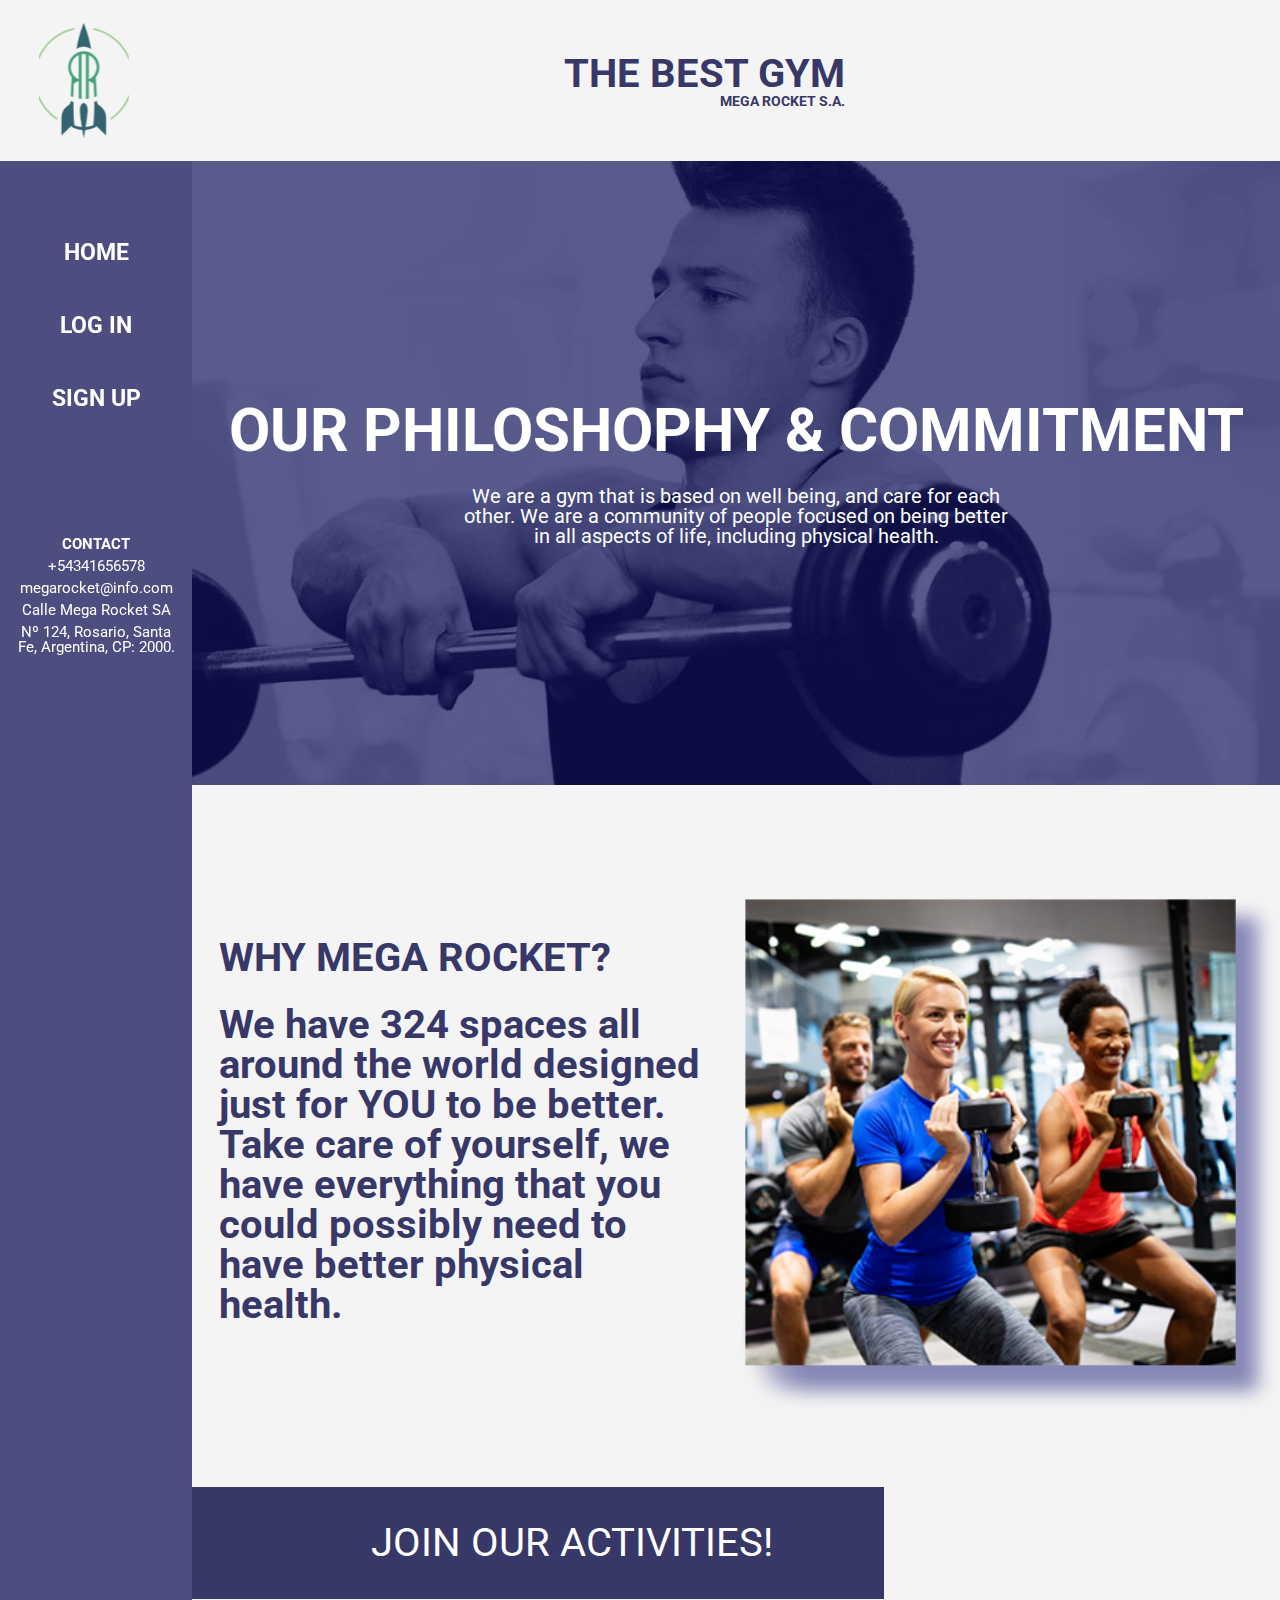
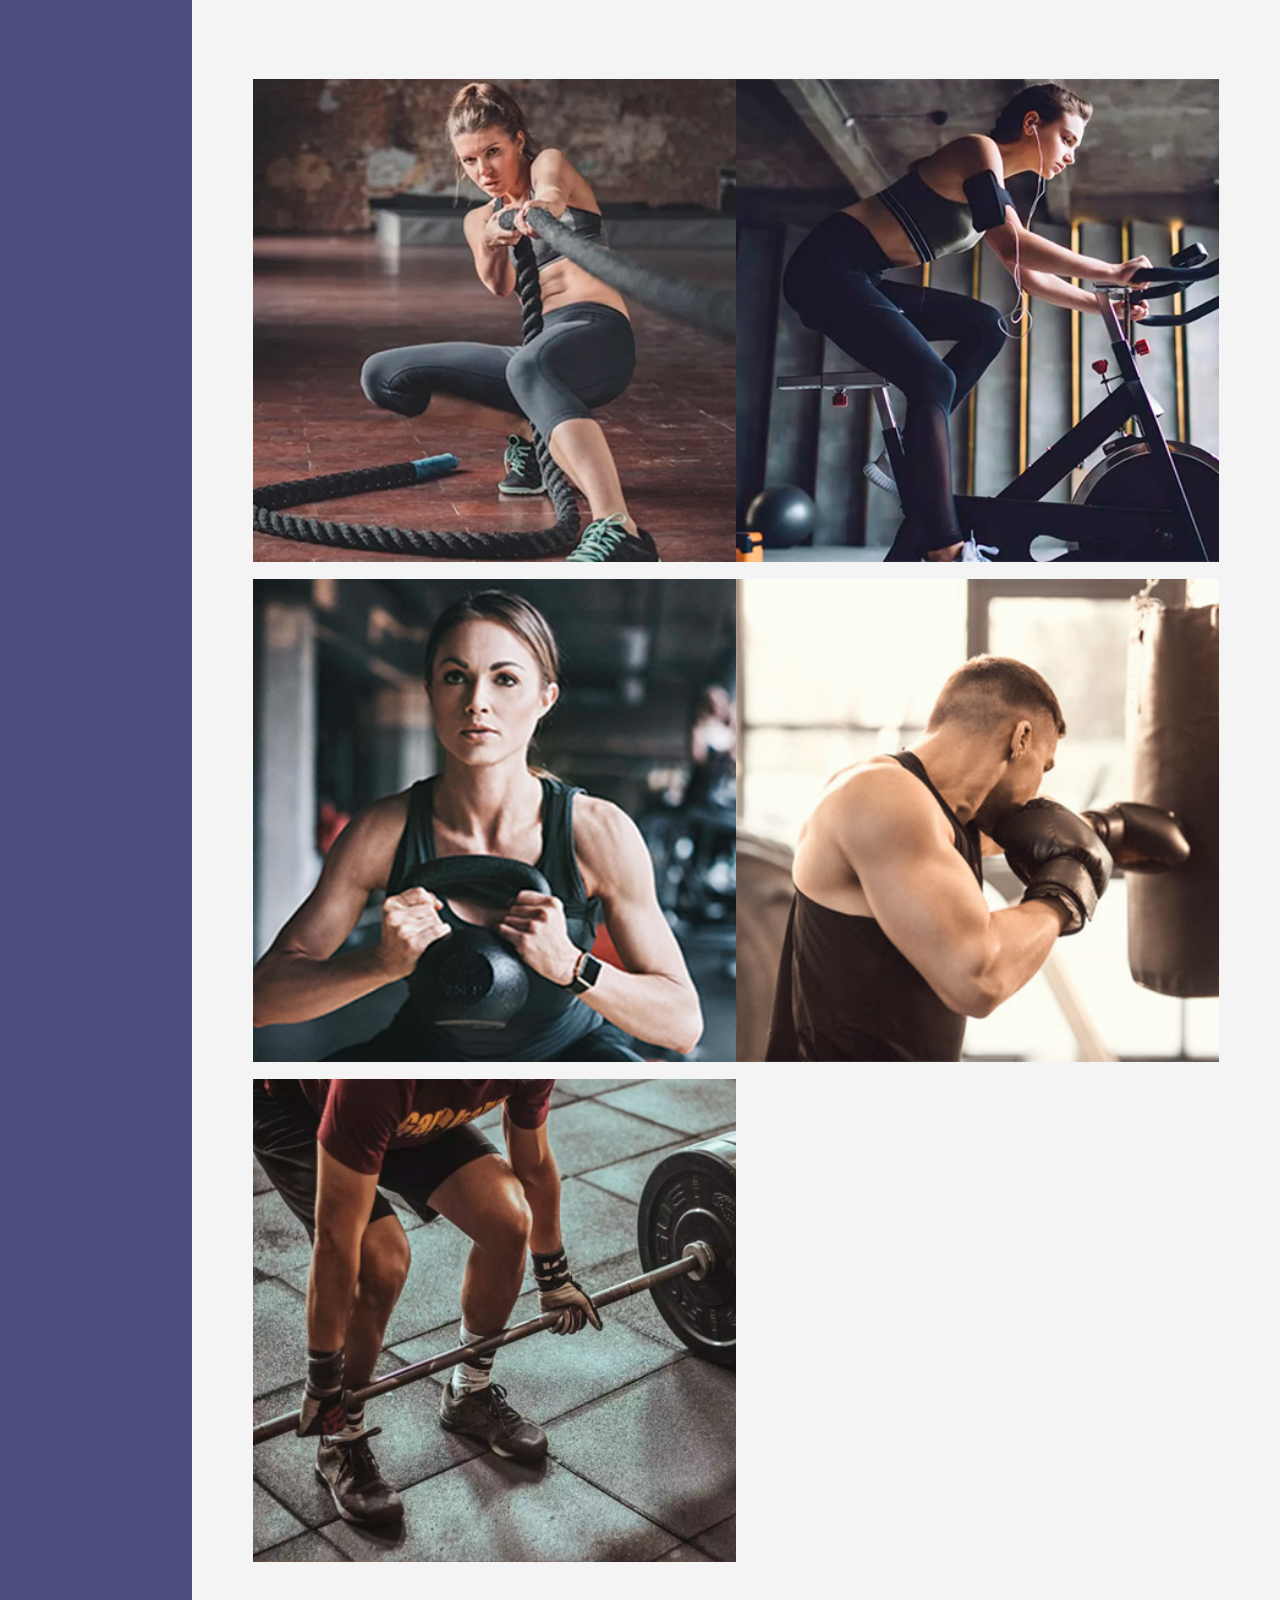
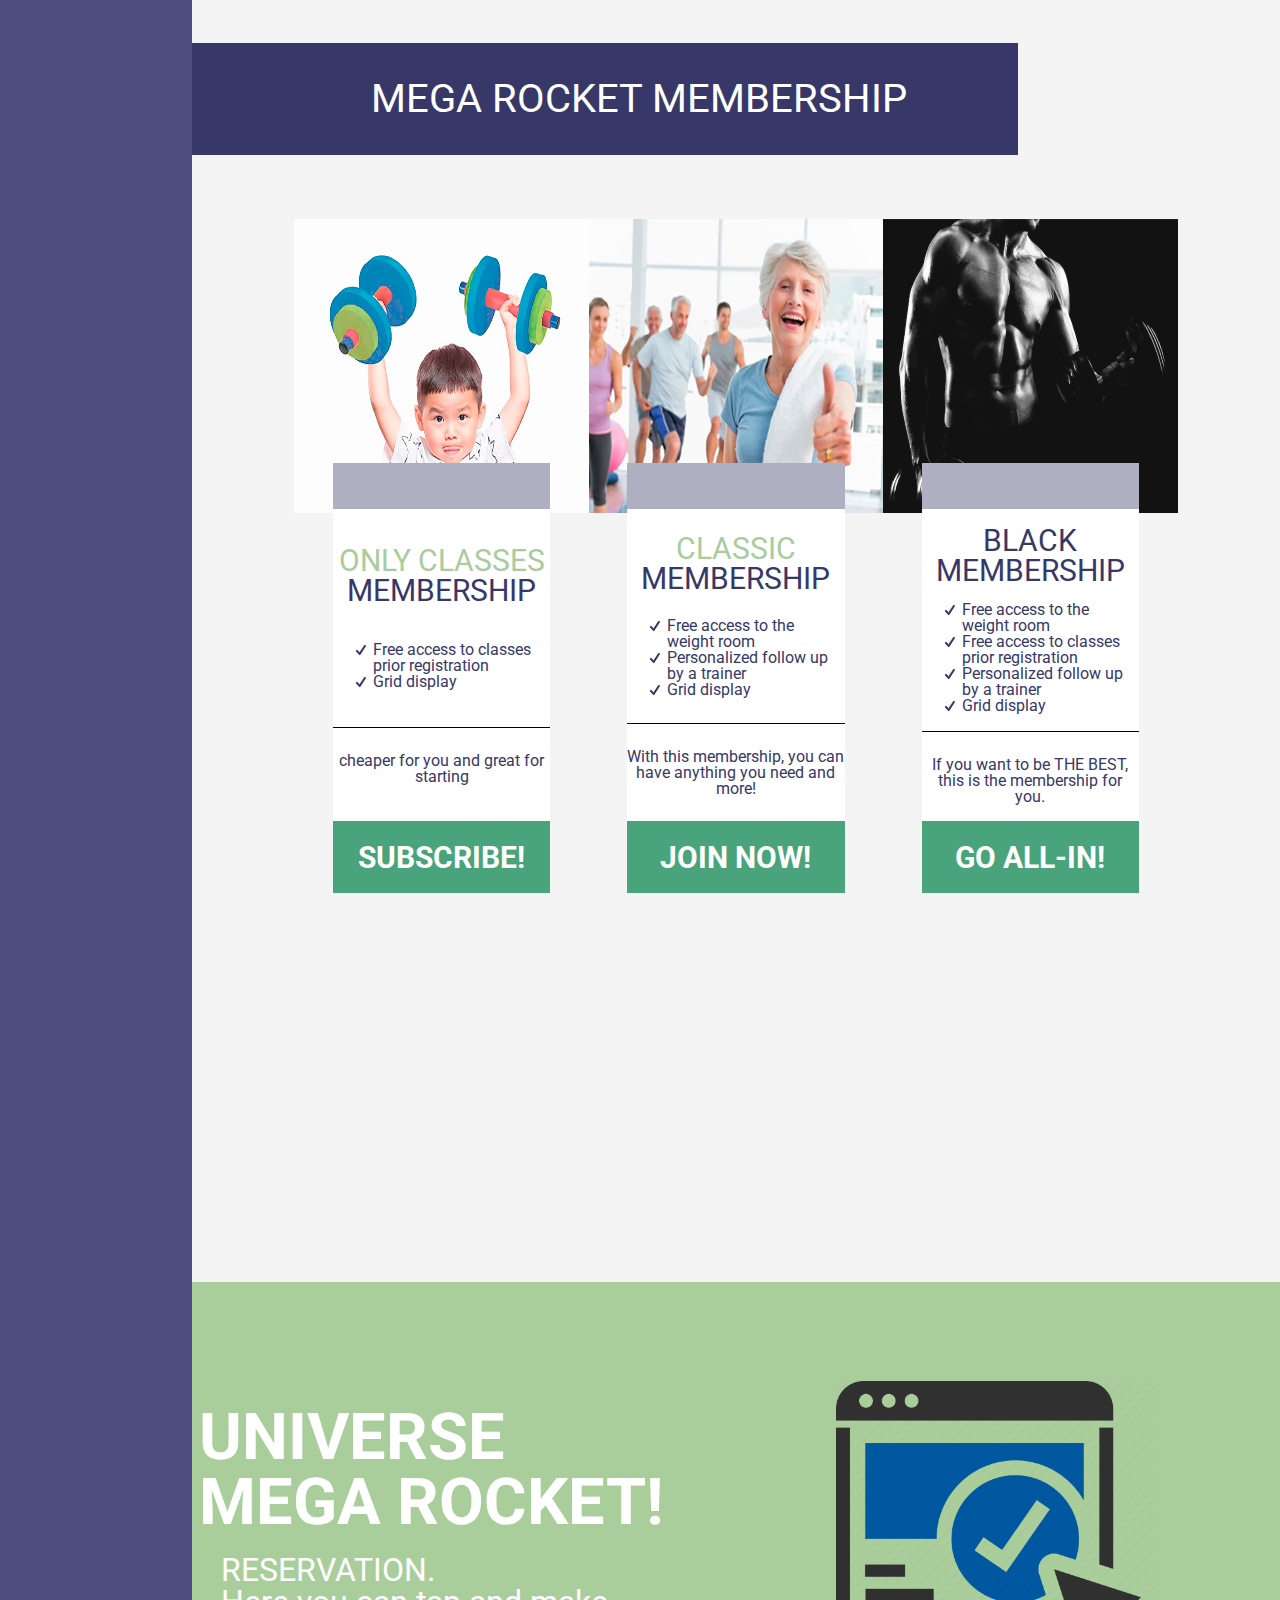
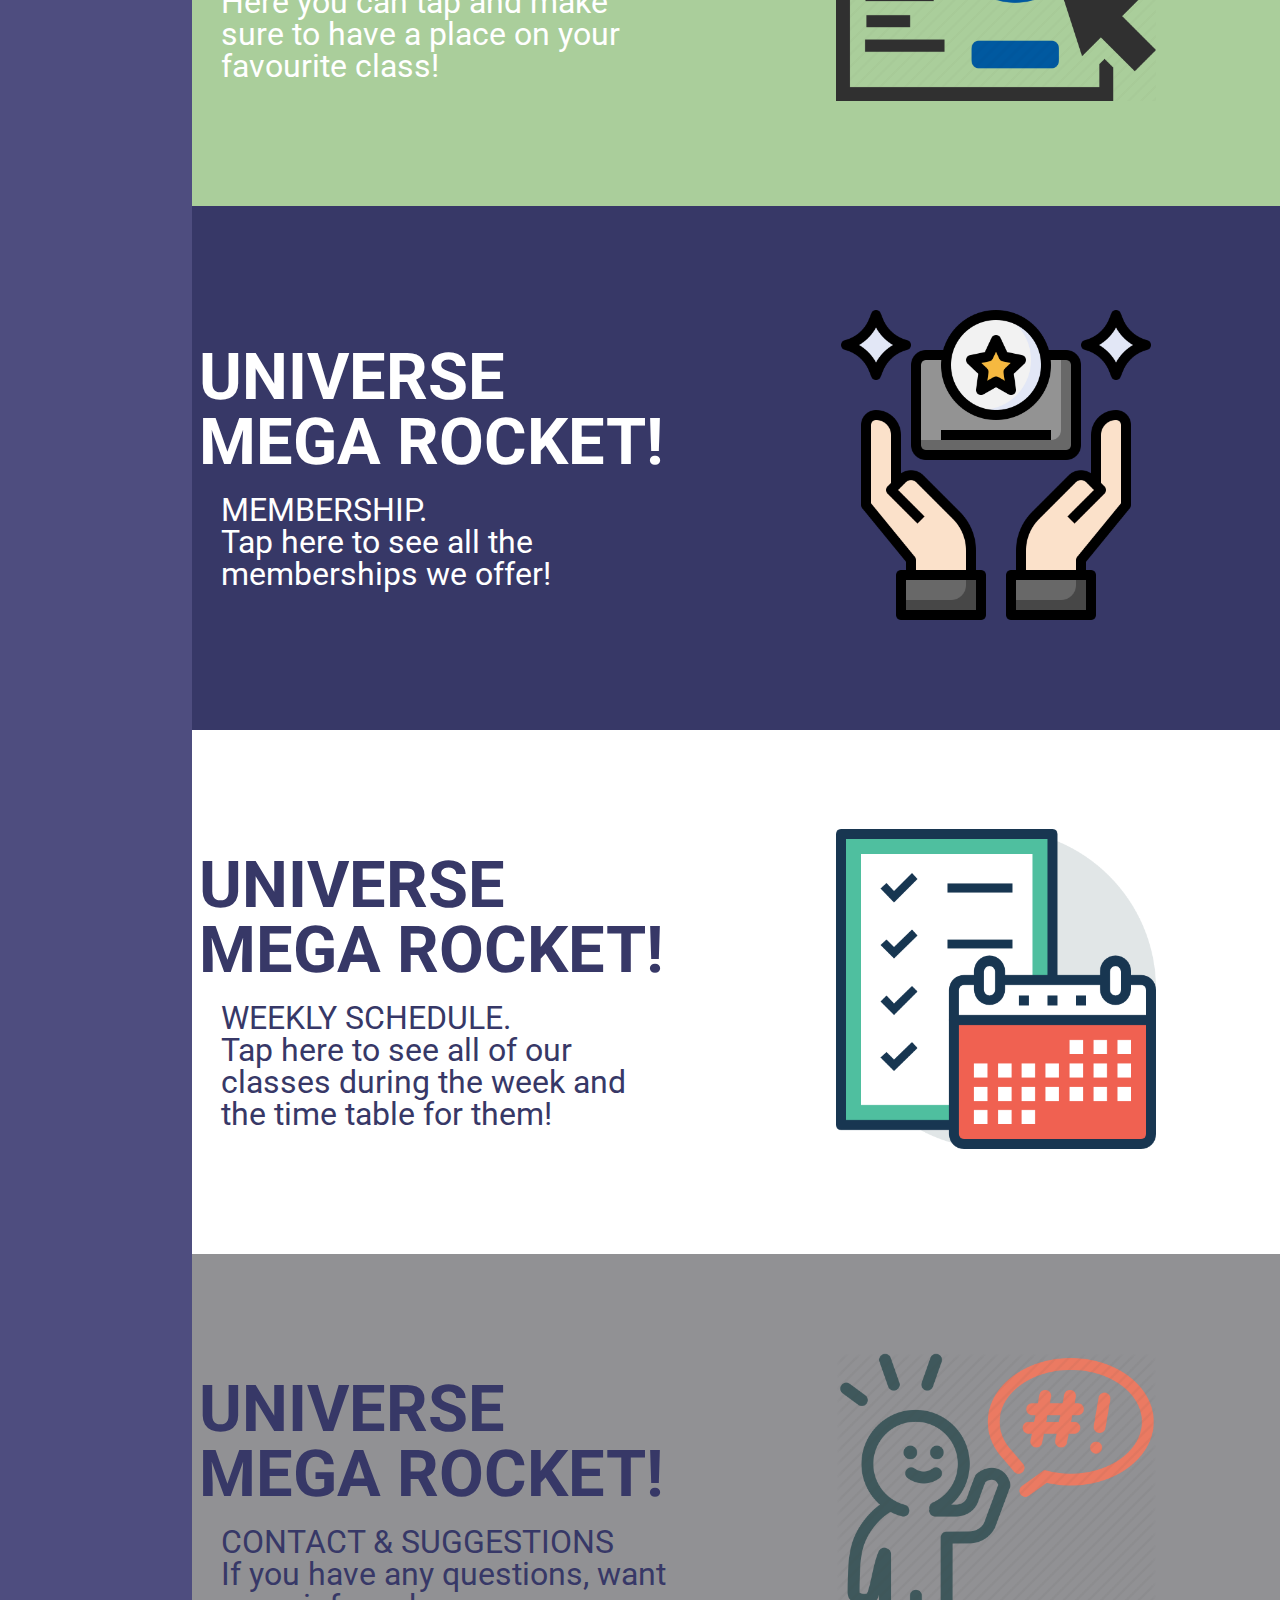
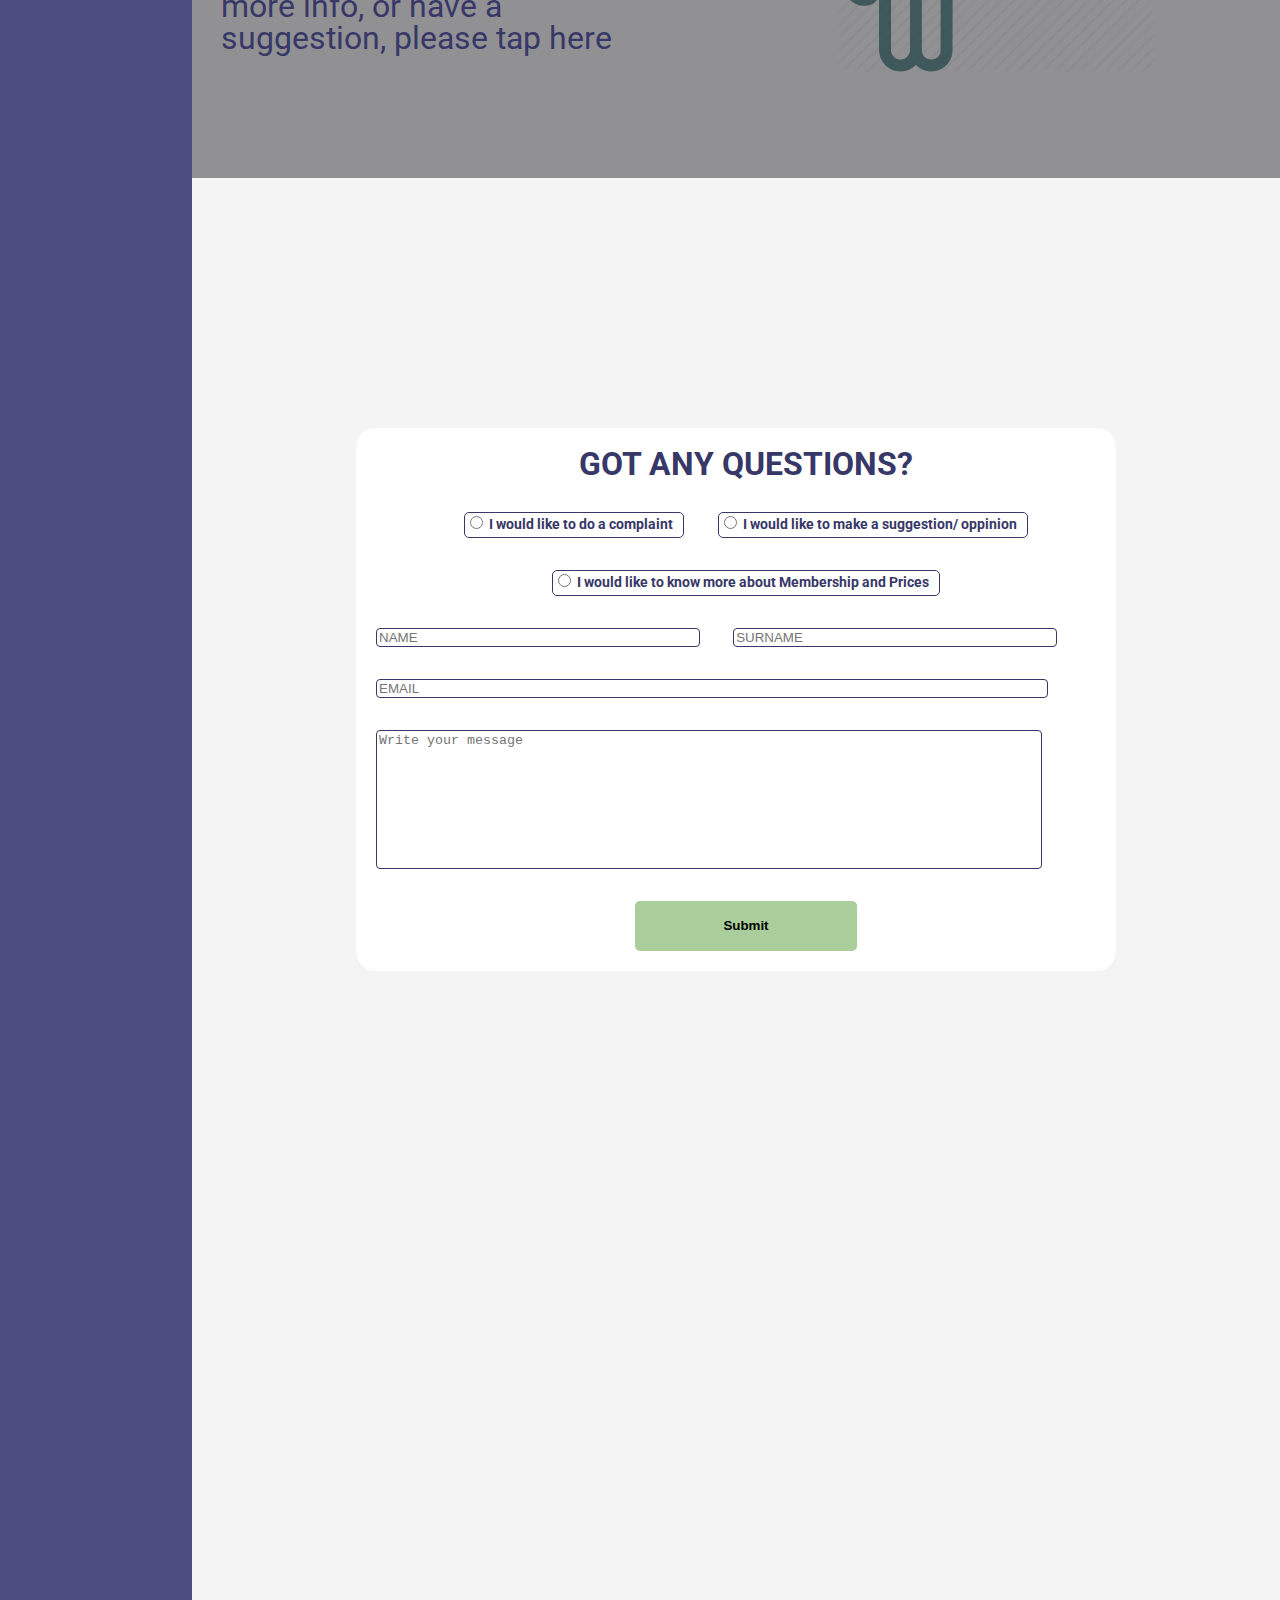
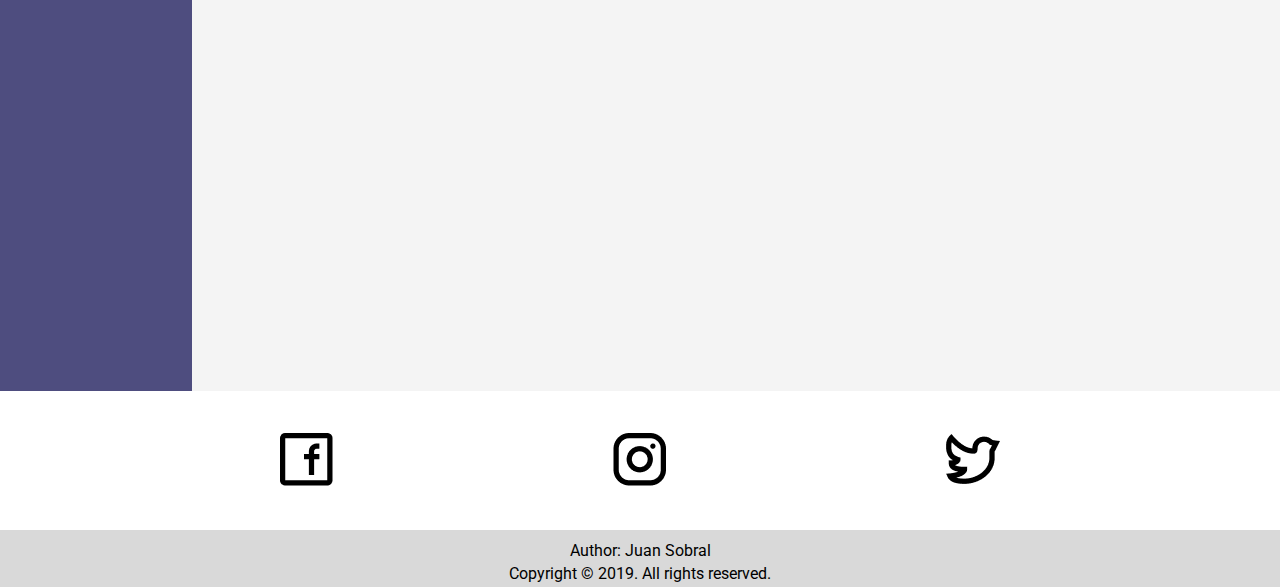
<file: Week-04/index.html>
<!DOCTYPE html>
  <html>
    <head>
      <title>Mega Rocket Gym - Home</title>
      <meta name="keywords" content="Gym, Health, Sign up">
      <meta name="description" content="The best gym ever landing page">
      <meta name="author" content="Juan Sobral">
      <meta name="viewport" content="width=device-width, initial-scale=1.0">
      <link rel="stylesheet" href="CSS/Reset.css">
      <link rel="stylesheet" href="CSS/common.css">
      <link rel="stylesheet" href="CSS/header.css">
      <link rel="stylesheet" href="CSS/main.css">
      <link rel="stylesheet" href="CSS/footer.css">
      <link href="https://fonts.googleapis.com/css2?family=Roboto&display=swap" rel="stylesheet">
    </head>

    <body>
      <header>
        <img src="../Assets/Images/LOGO-RR.png" alt="Megarocket logo">
        <div>
          <h1>
            THE BEST GYM
          </h1>
          <p>
            MEGA ROCKET S.A.
          </p>
        </div>
        <img src="../Assets/Images/hamburger.png" alt="hamburguer menu" class="hamburger">
      </header>
      <main>
        <aside>
          <nav class="sidebar">
            <div>
              <p><a href="#" class="sidebarlink" target="_blank">HOME</a></p>
              <p><a href="#" class="sidebarlink" target="_blank">LOG IN</a></p>
              <p><a href="#" class="sidebarlink" target="_blank">SIGN UP</a></p>
              <div class="contact">
                <p><a href="#" class="sidebarlink" target="_blank">CONTACT</a></p>
                <p>+54341656578</p>
                <p><a href="mailto:megarocket@info.com" target="_blank">megarocket@info.com</a></p>
                <p>Calle Mega Rocket SA</p>
                <p>Nº 124, Rosario, Santa Fe, Argentina, CP: 2000.</p>
              </div>
            </div>
          </nav>
        </aside>
        <div class="contentcontainer">
          <section class="banner">
            <h2>
              OUR PHILOSHOPHY & COMMITMENT
            </h2>
            <p>
              We are a gym that is based on well being, and care for each other. We are a community of people focused on
              being better in all aspects of life, including physical health.
            </p>
          </section>
          <section class="why">
            <div class="why-text">
              <h2>
                WHY MEGA ROCKET?
              </h2>
              <p>
                We have 324 spaces all around the world designed just for YOU to be better. Take care of yourself, we have
                everything that you could possibly need to have better physical health.
              </p>
            </div>
            <img src="../Assets/Images/why-megarocket.png" alt="Why megarocket">
          </section>
          <section class="join">
            <h2>
              JOIN OUR ACTIVITIES!
            </h2>
            <div class="join-images">
              <img src="../Assets/Images/crossfit.png" alt="crossfit" title="Equipment granted, lift, build muscle, and gain strength" >
              <img src="../Assets/Images/spinning.png" alt="spinning" title="Bike all around the world, with the best music, and teachers" >
              <img src="../Assets/Images/funcional.png" alt="functional" title="Build muscle and agility">
              <img src="../Assets/Images/boxi.png" alt="boxing" title="Best techniques, equipment, and levels">
              <img src="../Assets/Images/musculacion.png" alt="musculation" title="Lift up, we have every weigth you will need">
            </div>
          </section>
          <section class="membership">
            <h2>
              MEGA ROCKET MEMBERSHIP
            </h2>
            <div class="membGlobal">
              <div class="membItem">
                <img src="../Assets/Images/kid-membership.png" alt="kid membership" class="membImage">
                <div class="membDescription">
									<div class="rectangle"></div>
									<h3>
										<span class="greentext">ONLY CLASSES</span> MEMBERSHIP
									</h3>
									<ul>
										<li>Free access to classes prior registration</li>
										<li>Grid display</li>
									</ul>
									<p class="membox">
										cheaper for you and great for starting
									</p>
									<button class="greenbutton">
										SUBSCRIBE!
									</button>
								</div>
              </div>
              <div class="membItem">
                <img src="../Assets/Images/clasic-membership.png" alt="Clasic membership" class="membImage">
								<div class="membDescription">
									<div class="rectangle"></div>
									<h3>
										<span class="greentext">CLASSIC</span> MEMBERSHIP
									</h3>
									<ul>
										<li>Free access to the weight room</li>
										<li>Personalized follow up by a trainer</li>
										<li>Grid display</li>
									</ul>
									<p class="membox">
										With this membership, you can have anything you need and more!
									</p>
									<button class="greenbutton">
										JOIN NOW!
									</button>
								</div>
              </div>
              <div class="membItem">
                <img src="../Assets/Images/black-membership.png" alt="black membership" class="membImage">
                <div class="membDescription">
									<div class="rectangle">
									</div>
									<h3>
										BLACK MEMBERSHIP
									</h3>
									<ul>
										<li>Free access to the weight room</li>
										<li>Free access to classes prior registration</li>
										<li>Personalized follow up by a trainer</li>
										<li>Grid display</li>
									</ul>
									<p class="membox">
										If you want to be THE BEST, this is the membership for you.
									</p>
									<button class="greenbutton">
										GO ALL-IN!
									</button>
								</div>
              </div>
            </div>
            </section>
          <section class="universe">
            <div class="universeGlobal1">
              <div class="universeText">
                <h2>
                  UNIVERSE MEGA ROCKET!
                </h2>
                <p>
                  RESERVATION. <br> Here you can tap and make sure to have a place on your favourite class!
                </p>
              </div>
              <img src="../Assets/Images/RESERVATION-.png" alt="megarocket reservation">
            </div>
            <div class="universeGlobal2">
              <div class="universeText">
                <h2>
                  UNIVERSE MEGA ROCKET!
                </h2>
                <p>
                  MEMBERSHIP. <br> Tap here to see all the memberships we offer!
                </p>
              </div>
              <img src="../Assets/Images/memberships.png" alt="universe megarocket membership">
            </div>
            <div class="universeGlobal3">
              <div class="universeText">
                <h2>
                  UNIVERSE MEGA ROCKET!
                </h2>
                <p>
                  WEEKLY SCHEDULE. <br> Tap here to see all of our classes during the week and the time table for them!
                </p>
              </div>
              <img src="../Assets/Images/weekly-schedule.png" alt="universe megarocket shcedule">
            </div>
            <div class="universeGlobal4">
              <div class="universeText">
                <h2>
                  UNIVERSE MEGA ROCKET!
                </h2>
                <p>
                  CONTACT & SUGGESTIONS <br> If you have any questions, want more info, or have a suggestion, please tap here
                </p>
              </div>
              <img src="../Assets/Images/contact-and-suggestions.jpg" alt="universe megarocket suggestion">
            </div>
          </section>
          <section class="questions">
            <form action="#">
              <h3>
                GOT ANY QUESTIONS?
              </h3>
              <div class="pointGroup">
                <div class="point">
                  <input type="radio" name="message type" value="complaint">
                  <label for="complaint">I would like to do a complaint</label>
                </div>
                <div class="point">
                  <input type="radio" name="message type" value="suggestion">
                  <label for="suggestion">I would like to make a suggestion/ oppinion</label>
                </div>
                <div class="point">
                  <input type="radio" name="message type" value="pricing">
                  <label for="complaint">I would like to know more about Membership and Prices</label>
                </div>
              </div>
              <div class="name">
                <input type="text" name="Name" placeholder="NAME">
                <input type="text" name="Last name" placeholder="SURNAME">
              </div>
              <input type="text" name="email" placeholder="EMAIL" class="email">
              <textarea name="Comentario" placeholder="Write your message" cols="30" rows="10" class="comentary"></textarea>
              <input type="submit" value="Submit" class="greenbutton2">
            </form>
          </section>
        </div>
      </main>
      <footer>
        <div class="icons">
          <a href="http://www.facebook.com" target="_blank" class="icon1"><img src="../Assets/Images/fb-logo.png" alt="Facebook logo"></a>
          <a href="http://www.instagram.com" target="_blank" class="icon2"><img src="../Assets/Images/ig-logo.png" alt="Instagram logo" ></a>
          <a href="http://www.twitter.com" target="_blank" class="icon2"><img src="../Assets/Images/tw-logo.png" alt="Twitter logo"></a>
        </div>
        <div class="ending">
          <p>
            Author: Juan Sobral
          </p>
          <p>
            Copyright © 2019. All rights reserved.
          </p>
        </div>
      </footer>
    </body>
    </html>
</file>
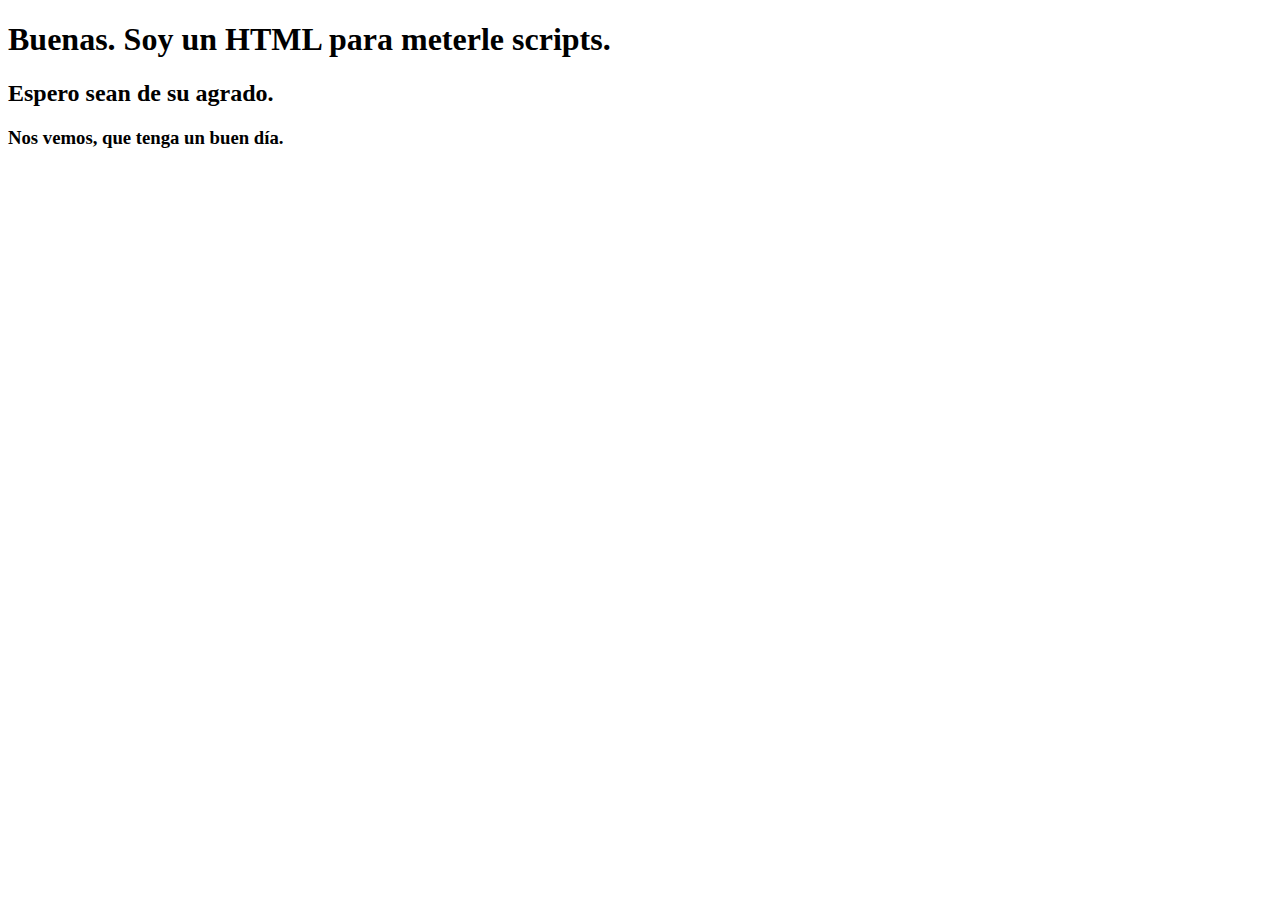
<file: Week-05/index.html>
<!DOCTYPE html>

<html lang="en">
    <head>
        <meta charset="UTF-8">
        <meta name="vieport" content="width=device-width, initial-scale 1.0">
        <title>Ejercicios de Javascrip</title>
        <script src="exercises/01-variables-and-operators.js"></script>
        <script src="exercises/02-strings.js"></script>
        <script src="exercises/03-arrays.js"></script>
        <script src="exercises/04-if-else.js"></script>
        <script src="exercises/05-for.js"></script>
        <script src="exercises/06-functions.js"></script>
    </head>
    <body>
        <h1>
            Buenas. Soy un HTML para meterle scripts.
        </h1>
        <h2>
            Espero sean de su agrado.
        </h2>
        <h3>
            Nos vemos, que tenga un buen día.
        </h3>
    </body>
</html>
</file>
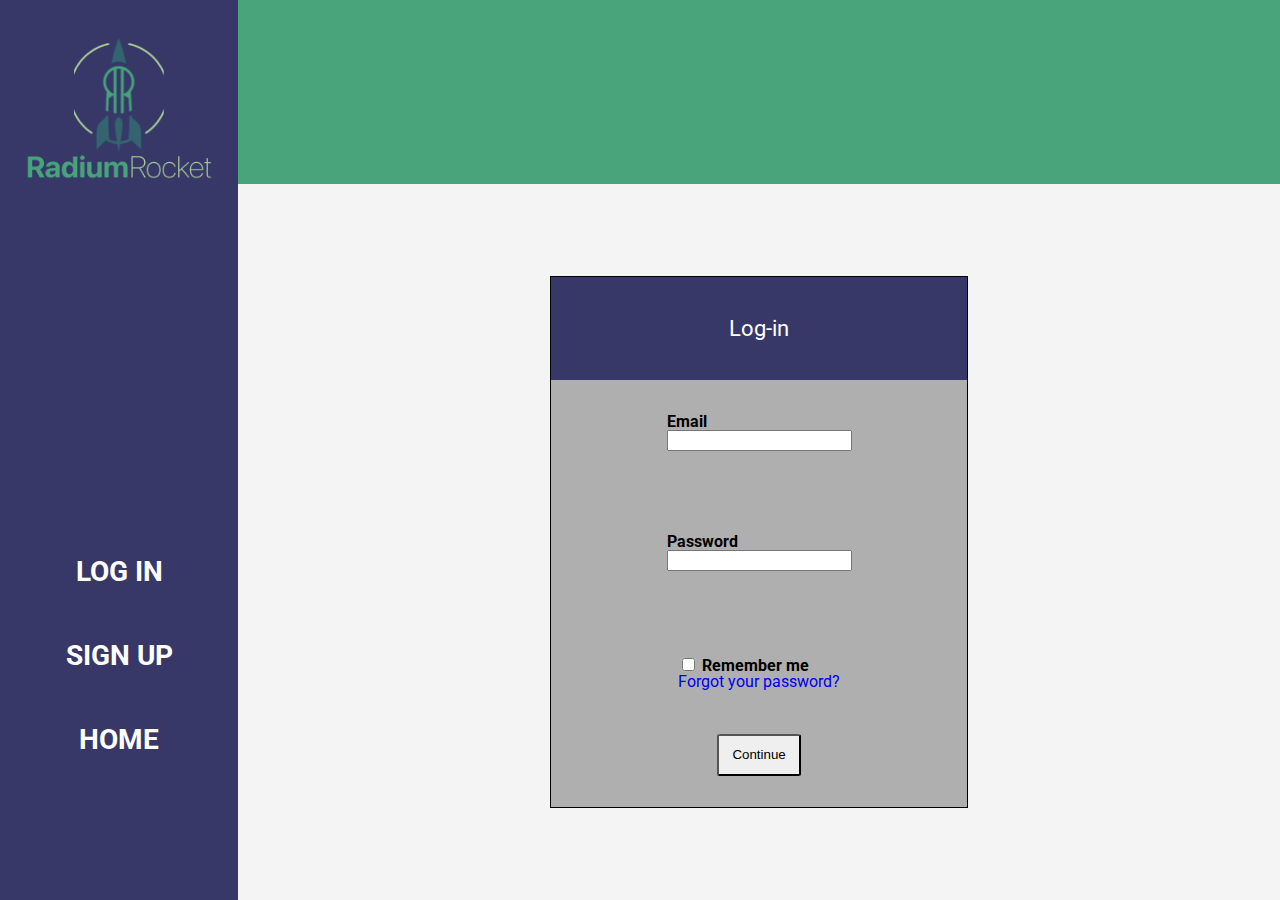
<file: Week-06/views/login.html>
<!DOCTYPE html>

<!DOCTYPE html>
<html lang="en">
<head>
    <meta charset="UTF-8">
    <meta http-equiv="X-UA-Compatible" content="IE=edge">
    <meta name="viewport" content="width=device-width, initial-scale=1.0">
    <title>Login</title>
    <link rel="stylesheet" href="../CSS/Reset.css">
    <link rel="stylesheet" href="../CSS/login.css">
    <link href="https://fonts.googleapis.com/css2?family=Roboto&display=swap" rel="stylesheet">
    <script defer src="../JS/app-login.js"></script>
</head>
<body>
    <aside>
        <div class="logo">
            <img src="../../Assets/Images/LOGO-RR.png" alt="RR Logo" id="logoLogo">
            <img src="../../Assets/Images/LOGO-RR 2.png" alt="Radium Rocket" id="nameLogo">
        </div>
        <nav>
            <a href="#">LOG IN</a>
            <a href="https://juanignaciosobral.github.io/BaSP-M2023/Week-06/views/sign-up.html">SIGN UP</a>
            <a href="https://juanignaciosobral.github.io/BaSP-M2023/Week-06/views/index.html">HOME</a>
        </nav>
    </aside>
    <div id="general">
        <header>
        </header>
        <main>
            <div id="mainSquare">
                <div class="squareHeader">
                    <p>
                        Log-in
                    </p>
                </div>
                <form action="#" id="squareForm">
                    <div class="formDiv">
                        <label for="emailInput">Email</label>
                        <input type="email" id="emailInput" name="emailInput">
                    </div>
                    <div>
                        <p id="alert">Please write a valid Email</p>
                    </div>
                    <div class="formDiv">
                        <label for="passwordInput">Password</label>
                        <input type="password" name="passwordInput" id="passwordInput">
                    </div>
                    <div>
                        <p id="alertPassword">Your password must contain numbers and letters</p>
                    </div>
                    <div class="formDiv">
                        <div class="checkboxDiv">
                            <input type="checkbox" name="check">
                            <label for="check"> Remember me</label>
                        </div>
                        <a href="#">Forgot your password?</a>
                    </div>
                    <div class="formDiv">
                        <input type="submit" value="Continue" id="button">
                    </div>
                </form>
            </div>
        </main>
    </div>
</body>
</html>
</file>
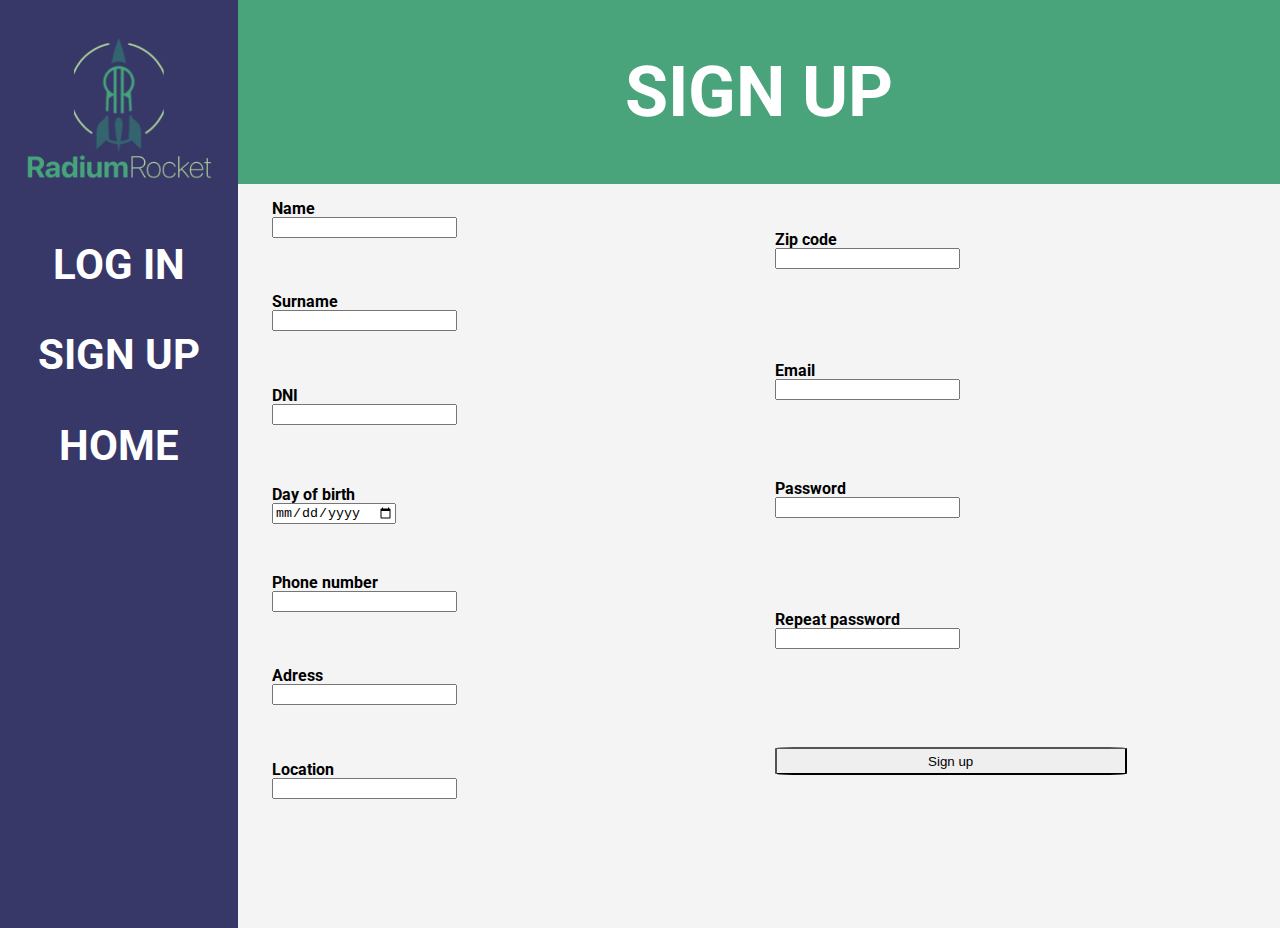
<file: Week-06/views/sign-up.html>
<!DOCTYPE html>

<!DOCTYPE html>
<html lang="en">
    <head>
        <meta charset="UTF-8">
        <meta http-equiv="X-UA-Compatible" content="IE=edge">
        <meta name="viewport" content="width=device-width, initial-scale=1.0">
        <title>sign-up</title>
        <link rel="stylesheet" href="../CSS/Reset.css">
        <link rel="stylesheet" href="../CSS/sign-up.css">
        <link href="https://fonts.googleapis.com/css2?family=Roboto&display=swap" rel="stylesheet">
        <script defer src="../JS/app-sign-up.js"></script>
    </head>
    <body>
        <aside>
            <div class="logo">
                <img src="../../Assets/Images/LOGO-RR.png" alt="RR Logo" id="logoLogo">
                <img src="../../Assets/Images/LOGO-RR 2.png" alt="Radium Rocket" id="nameLogo">
            </div>
            <nav>
                <a href="https://juanignaciosobral.github.io/BaSP-M2023/Week-06/views/login.html">LOG IN</a>
                <a href="#">SIGN UP</a>
                <a href="https://juanignaciosobral.github.io/BaSP-M2023/Week-06/views/index.html">HOME</a>
            </nav>
        </aside>
        <div id="general">
            <header>
                <h1>
                    SIGN UP
                </h1>
            </header>
            <main>
                <form action="#">
                    <div class="formDiv">
                        <label for="nameInput" class="labelList">Name</label>
                        <input type="text" name="nameInput" id="nameInput" class="inputList">
                        <p class="errorAlert" id="alertNameLength">The field "name" must contain at least 4 letters.</p>
                        <p class="errorAlert" id="alertNameLetters">You must use only letters for your name.</p>
                    </div>
                    <div class="formDiv">
                        <label for="Input" class="labelList">Surname</label>
                        <input type="text" name="Input" id="surnameInput" class="inputList">
                        <p class="errorAlert" id="alertSurnameLength">The field "surname" must contain at least 3 letters.</p>
                        <p class="errorAlert" id="alertSurnameLetters">You must use only letters for your surname.</p>
                    </div>
                    <div class="formDiv">
                        <label for="DNInput" class="labelList">DNI</label>
                        <input type="text" name="DNInput" id="DNInput" class="inputList">
                        <p class="errorAlert" id="alertDNILength">The field "DNI" must contain at least 8 numbers.</p>
                        <p class="errorAlert" id="alertDNINumbers">The field "DNI" must contain numbers only.</p>
                    </div>
                    <div class="formDiv">
                        <label for="birthInput" class="labelList">Day of birth</label>
                        <input type="date" name="birthInput" id="birthInput" class="inputList">
                        <p class="errorAlert" id="alertBirth">Enter a date on dd/mm/yyyy format.</p>
                    </div>
                    <div class="formDiv">
                        <label for="phoneInput" class="labelList">Phone number</label>
                        <input type="text" name="phoneInput" id="phoneInput" class="inputList">
                        <p class="errorAlert" id="alertPhoneLength">Your phone number must contain at least 7 digits</p>
                        <p class="errorAlert" id="alertPhoneNumbers">Your phone number must contain only numbers</p>
                    </div>
                    <div class="formDiv">
                        <label for="adressInput" class="labelList">Adress</label>
                        <input type="text" name="adressInput" id="adressInput" class="inputList">
                        <p class="errorAlert" id="alertAdressLength">Your adress must be at least 5 characters long</p>
                        <p class="errorAlert" id="alertAdressValid">Your adress must have your street name and your door number with a space in the middle</p>
                    </div>
                    <div class="formDiv">
                        <label for="locationInput" class="labelList">Location</label>
                        <input type="text" name="locationInput" id="locationInput" class="inputList">
                        <p class="errorAlert" id="alertLocationLength">Your location must be at least 3 characters long</p>
                        <p class="errorAlert" id="alertLocationValid">Please enter a valid location</p>
                    </div>
                    <div class="formDiv">
                        <label for="zipCodeInput" class="labelList">Zip code</label>
                        <input type="text" name="zipCodeInput" id="zipCodeInput" class="inputList">
                        <p class="errorAlert" id="alertZipCodeLength">Your zipcode must be 4 or 5 characters long</p>
                        <p class="errorAlert" id="alertZipCodeValid">Please enter only numbers</p>
                    </div>
                    <div class="formDiv">
                        <label for="emailInput" class="labelList">Email</label>
                        <input type="text" name="emailInput" id="emailInput" class="inputList">
                        <p class="errorAlert" id="alertEmail">Please enter a valid email</p>
                    </div>
                    <div class="formDiv">
                        <label for="passwordInput" class="labelList">Password</label>
                        <input type="password" name="passwordInput" id="passwordInput" class="inputList">
                        <p class="errorAlert" id="alertPasswordLength">Your password must be at least 8 characters long</p>
                        <p class="errorAlert" id="alertPasswordValid">Your password must contain letters and numbers only</p>
                    </div>
                    <div class="formDiv">
                        <label for="repatPasswordInput">Repeat password</label>
                        <input type="password" name="repeatPasswordInput" id="repeatPasswordInput">
                        <p class="errorAlert" id="alertRepeatPassword">Passwords do not match</p>
                    </div>
                    <div class="formDiv">
                        <input type="submit" value="Sign up" id="button">
                    </div>
                </form>
            </main>
        </div>
    </body>
</html>
</file>
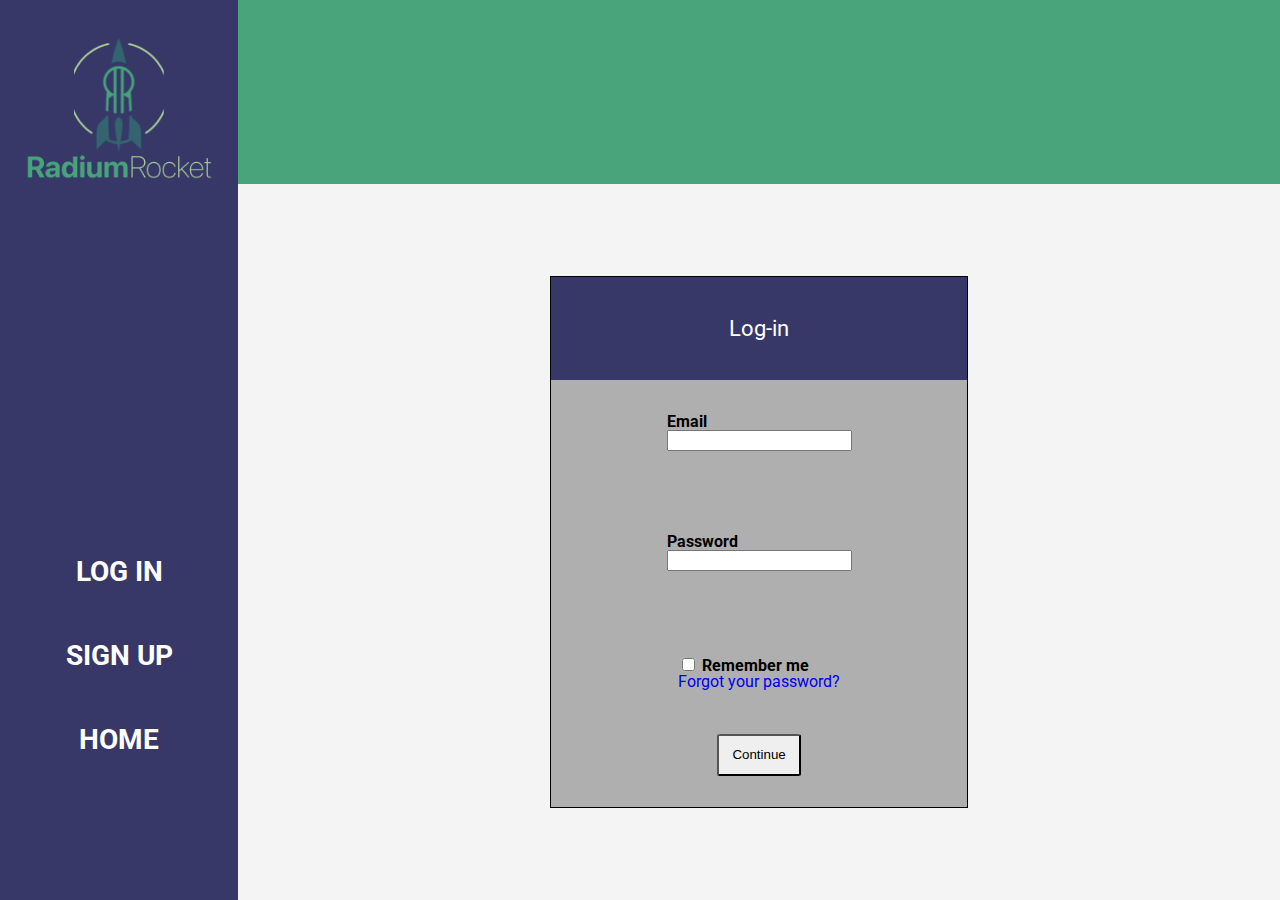
<file: Week-07/views/login.html>
<!DOCTYPE html>

<!DOCTYPE html>
<html lang="en">
<head>
    <meta charset="UTF-8">
    <meta http-equiv="X-UA-Compatible" content="IE=edge">
    <meta name="viewport" content="width=device-width, initial-scale=1.0">
    <title>Login</title>
    <link rel="stylesheet" href="../CSS/Reset.css">
    <link rel="stylesheet" href="../CSS/login.css">
    <link href="https://fonts.googleapis.com/css2?family=Roboto&display=swap" rel="stylesheet">
    <script defer src="../JS/app-login.js"></script>
</head>
<body>
    <aside>
        <div class="logo">
            <img src="../../Assets/Images/LOGO-RR.png" alt="RR Logo" id="logoLogo">
            <img src="../../Assets/Images/LOGO-RR 2.png" alt="Radium Rocket" id="nameLogo">
        </div>
        <nav>
            <a href="#">LOG IN</a>
            <a href="https://juanignaciosobral.github.io/BaSP-M2023/Week-07/views/sign-up.html">SIGN UP</a>
            <a href="https://juanignaciosobral.github.io/BaSP-M2023/Week-07/views/index.html">HOME</a>
        </nav>
    </aside>
    <div id="general">
        <header>
        </header>
        <main>
            <div id="mainSquare">
                <div class="squareHeader">
                    <p>
                        Log-in
                    </p>
                </div>
                <form action="#" id="squareForm">
                    <div class="formDiv">
                        <label for="emailInput" id="emailLabel">Email</label>
                        <input type="email" id="emailInput" name="emailInput">
                    </div>
                    <div>
                        <p id="alert">Please write a valid Email</p>
                    </div>
                    <div class="formDiv">
                        <label for="passwordInput" id="passwordLabel">Password</label>
                        <input type="password" name="passwordInput" id="passwordInput">
                    </div>
                    <div>
                        <p id="alertPassword">Your password must contain numbers and letters</p>
                    </div>
                    <div class="formDiv">
                        <div class="checkboxDiv">
                            <input type="checkbox" name="check">
                            <label for="check"> Remember me</label>
                        </div>
                        <a href="#">Forgot your password?</a>
                    </div>
                    <div class="formDiv">
                        <input type="submit" value="Continue" id="button">
                    </div>
                </form>
            </div>
        </main>
    </div>
</body>
</html>
</file>
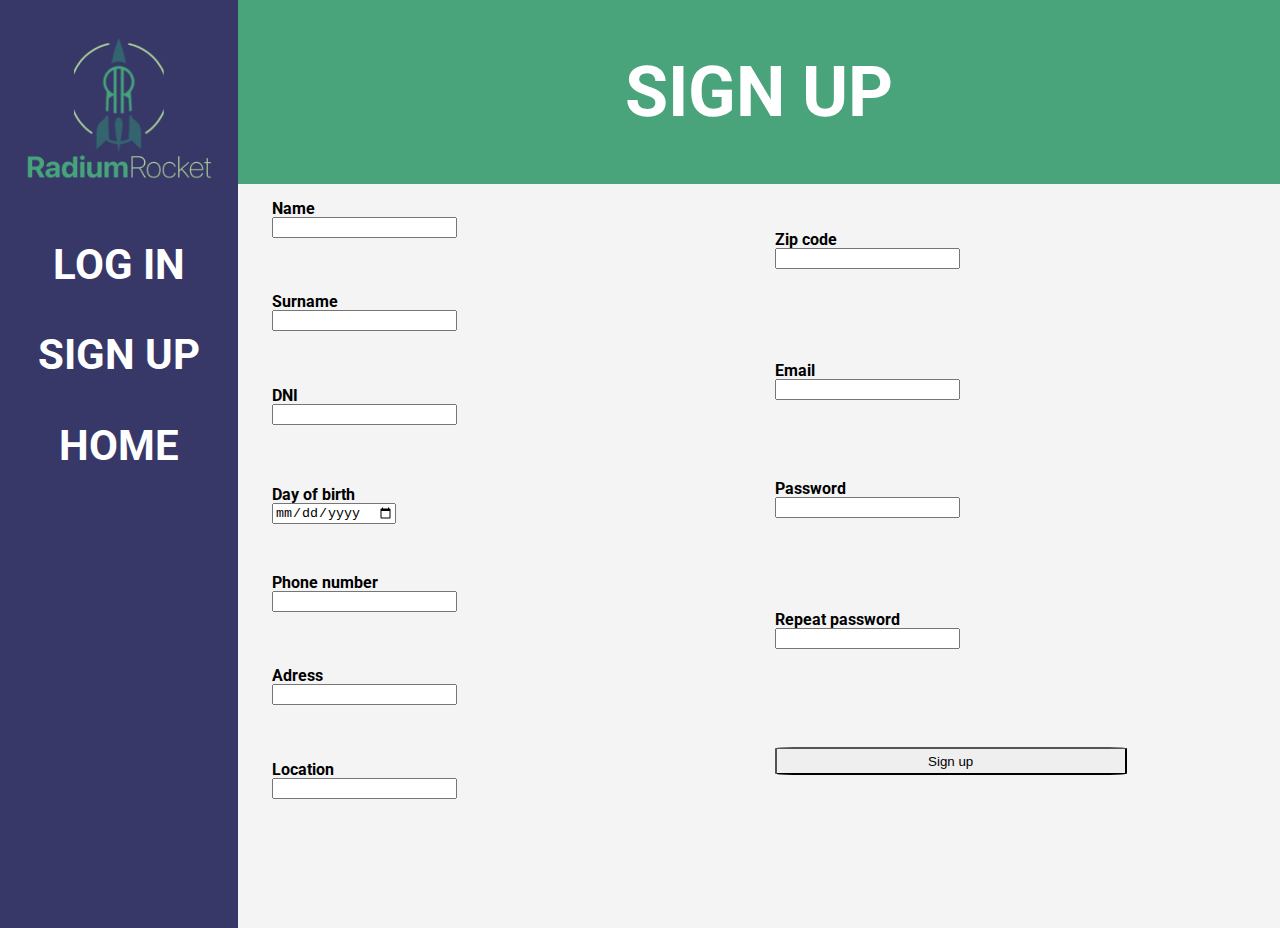
<file: Week-07/views/sign-up.html>
<!DOCTYPE html>

<html lang="en">

<head>
  <meta charset="UTF-8">
  <meta http-equiv="X-UA-Compatible" content="IE=edge">
  <meta name="viewport" content="width=device-width, initial-scale=1.0">
  <title>sign-up</title>
  <link rel="stylesheet" href="../CSS/Reset.css">
  <link rel="stylesheet" href="../CSS/sign-up.css">
  <link href="https://fonts.googleapis.com/css2?family=Roboto&display=swap" rel="stylesheet">
  <script defer src="../JS/app-sign-up.js"></script>
</head>

<body>
  <aside>
    <div class="logo">
      <img src="../../Assets/Images/LOGO-RR.png" alt="RR Logo" id="logoLogo">
      <img src="../../Assets/Images/LOGO-RR 2.png" alt="Radium Rocket" id="nameLogo">
    </div>
    <nav>
      <a href="https://juanignaciosobral.github.io/BaSP-M2023/Week-07/views/login.html">LOG IN</a>
      <a href="#">SIGN UP</a>
      <a href="https://juanignaciosobral.github.io/BaSP-M2023/Week-07/views/index.html">HOME</a>
    </nav>
  </aside>
  <div id="general">
    <header>
      <h1>
        SIGN UP
      </h1>
    </header>
    <main>
      <form action="#">
        <div class="formDiv">
          <label for="nameInput" class="labelList">Name</label>
          <input type="text" name="nameInput" id="nameInput" class="inputList">
          <p class="errorAlert" id="alertNameLength">The field "name" must contain at least 4 letters.</p>
          <p class="errorAlert" id="alertNameLetters">You must use only letters for your name.</p>
        </div>
        <div class="formDiv">
          <label for="Input" class="labelList">Surname</label>
          <input type="text" name="Input" id="surnameInput" class="inputList">
          <p class="errorAlert" id="alertSurnameLength">The field "surname" must contain at least 3 letters.</p>
          <p class="errorAlert" id="alertSurnameLetters">You must use only letters for your surname.</p>
        </div>
        <div class="formDiv">
          <label for="DNInput" class="labelList">DNI</label>
          <input type="text" name="DNInput" id="DNInput" class="inputList">
          <p class="errorAlert" id="alertDNILength">The field "DNI" must contain at least 8 numbers.</p>
          <p class="errorAlert" id="alertDNINumbers">The field "DNI" must contain numbers only.</p>
        </div>
        <div class="formDiv">
          <label for="birthInput" class="labelList">Day of birth</label>
          <input type="date" name="birthInput" id="birthInput" class="inputList">
          <p class="errorAlert" id="alertBirth">Enter a date on mm/dd/yyyy format.</p>
        </div>
        <div class="formDiv">
          <label for="phoneInput" class="labelList">Phone number</label>
          <input type="text" name="phoneInput" id="phoneInput" class="inputList">
          <p class="errorAlert" id="alertPhoneLength">Your phone number must contain at least 7 digits</p>
          <p class="errorAlert" id="alertPhoneNumbers">Your phone number must contain only numbers</p>
        </div>
        <div class="formDiv">
          <label for="adressInput" class="labelList">Adress</label>
          <input type="text" name="adressInput" id="adressInput" class="inputList">
          <p class="errorAlert" id="alertAdressLength">Your adress must be at least 5 characters long</p>
          <p class="errorAlert" id="alertAdressValid">Your adress must have your street name and your door number with a
            space in the middle</p>
        </div>
        <div class="formDiv">
          <label for="locationInput" class="labelList">Location</label>
          <input type="text" name="locationInput" id="locationInput" class="inputList">
          <p class="errorAlert" id="alertLocationLength">Your location must be at least 3 characters long</p>
          <p class="errorAlert" id="alertLocationValid">Please enter a valid location</p>
        </div>
        <div class="formDiv">
          <label for="zipCodeInput" class="labelList">Zip code</label>
          <input type="text" name="zipCodeInput" id="zipCodeInput" class="inputList">
          <p class="errorAlert" id="alertZipCodeLength">Your zipcode must be 4 or 5 characters long</p>
          <p class="errorAlert" id="alertZipCodeValid">Please enter only numbers</p>
        </div>
        <div class="formDiv">
          <label for="emailInput" class="labelList">Email</label>
          <input type="text" name="emailInput" id="emailInput" class="inputList">
          <p class="errorAlert" id="alertEmail">Please enter a valid email</p>
        </div>
        <div class="formDiv">
          <label for="passwordInput" class="labelList">Password</label>
          <input type="password" name="passwordInput" id="passwordInput" class="inputList">
          <p class="errorAlert" id="alertPasswordLength">Your password must be at least 8 characters long</p>
          <p class="errorAlert" id="alertPasswordValid">Your password must contain letters and numbers only</p>
        </div>
        <div class="formDiv">
          <label for="repatPasswordInput">Repeat password</label>
          <input type="password" name="repeatPasswordInput" id="repeatPasswordInput">
          <p class="errorAlert" id="alertRepeatPassword">Passwords do not match</p>
        </div>
        <div class="formDiv">
          <input type="submit" value="Sign up" id="button">
        </div>
      </form>
    </main>
  </div>
</body>

</html>
</file>
<file: Week-04/CSS/common.css>
body {
    font-family: "roboto", sans-serif;
    background-color: #f4f4f4;
}

a {
    text-decoration: none
}

h1 {
    font-size: 40px;
}

.contentcontainer {
    width: 100%;
}


/*Estilos de mobile*/

@media(min-width: 390px) and (max-width: 600px){
}
/*Estilos de tablet*/

@media(min-width: 601px) and (max-width: 1024px) {
}

/*Estilos de escritorio*/

@media(min-width: 1025px) {

    .contentcontainer {
        width: 88%;
    }
}
</file>
<file: Week-04/CSS/header.css>
header {
    color:#373867;
    height: 17.93%;
    width: 100%;
    font-family: "roboto", sans-serif;
    font-weight: bold;
    display: flex;
    align-items: center;
    justify-content: space-around;
}

header div {
    display: flex;
    flex-direction: column;
    align-items: flex-end;
}

header h1 {
    font-size: 20px;
}

header p{
    font-size: 9px;
}

header img {
    margin-left: 3.04%;
    height: 64px;
    width: 57px;
}

.hamburger {
    width: 24px;
    height: 24px;
}






/*Estilos de mobile*/

@media(min-width: 390px) and (max-width: 600px){

}

/*Estilos de tablet*/

@media(min-width: 601px) and (max-width: 1024px) {
    
}

/*Estilos de escritorio*/

@media(min-width: 1025px) {
    
    header {
        justify-content: flex-start;
    }
    header div {
        margin: auto;
    }
    
    header h1{
        font-size: 40px;
    }
    
    header p{
        font-size: 14px;
    }
    
    header img {
        margin-left: 3.04%;
        height: 115px;
        width: 90px;
    }

    .hamburger {
        display: none;
    }
}
</file>
<file: Week-04/CSS/main.css>
main {
    display: flex;
}

.banner {
    text-align: center;
    background-image: url(../../Assets/Images/blue-gym-banner.png);
    background-size: cover;
    background-position: 50%;
    height: 245px;
    width: 100vw;
    color: white;
    display: flex;
    flex-direction: column;
    justify-content: center;
    row-gap: 25px;
}

.banner h2{
    font-size: 19px;
    font-weight: bold;
}
.banner p{
    font-size: 10px;
    margin: 0 25%;
}

.why {
    color: #373867;
    font-weight: bold;
    display: flex;
    align-items: center;
    justify-content: center;
}

.why-text {
    margin: 14% 0;
    display: flex;
    row-gap: 1vh;
    flex-direction: column;
    justify-content: center;
}

.why-text h2{
    font-size: 20;
}

.why-text p {
    font-size: 15px;
    width: 309px;
}

.why img {
    width: 577px;
}

.join {
    margin-top: 46px;
}

.join h2 {
    background-color: #373867;
    color: white;
    font-size: 20px;
    padding: 17px 54px 19px 69px;
    display: inline;
}

.join-images {
    width: 290px;
    height: 1430px;
    margin: 60px auto 0px auto;
    display: flex;
    flex-direction: column;
    align-items: center;
    row-gap: 20px;
}

.join-images img{
    width: 270px;
}

.membership {
    margin-top: 108px;
    height: 2490px;
}

.membership h2 {
    background-color: #373867;
    color: white;
    font-size: 20px;
    padding-top: 18px;
    padding-left: 18px;
    width: 318px;
    height: 40px;
}

.membGlobal {
    display: flex;
    flex-direction: column;
    color: #373867;
}


.membItem {
    display: flex;
    flex-direction: column;
    align-items: center;
    position: relative;
    height: 747px;
    margin-top: 100px;
}

.membImage {
    width: 100vw;
    height: 350px;
}

.membDescription {
    width: 75vw;
    height: 430px;
    position: absolute;
    bottom: 0;
    display: flex;
    flex-direction: column;
    align-items: center;
    justify-content: space-between;
    background-color: white;
}

.membDescription ul {
    list-style-image: url(../../Assets/Images/Vector\ 20.png);
    padding: 0px 4px 0px 40px;
}

.membDescription h3 {
    font-size: 30px;
    text-align: center;
}

.greentext{
    color: #AACB9E;
}

.rectangle{
    width: 100%;
    height: 46px;
    background-color:#AFAFC2;
}

.membox {
    text-align: center;
    width: 100%;
    border-top: #000;
    border-style: solid none none none;
    border-width: 0.7px;
}

.greenbutton {
    width: 100%;
    height: 72px;
    color: white;
    font-family: "Roboto", sans-serif;
    font-weight: bold;
    background-color: #49A37B;
    border: none;
    font-size: 30px;
}

.universe {
    margin-top: 160px;
}

.universeGlobal1 {
    padding-top: 30px;
    width: 100%;
    height: fit-content;
    background-color: #AACE9B;
    display: flex;
    flex-direction: column;
    align-items: center;
}

.universeGlobal2 {
    padding-top: 30px;
    width: 100%;
    height: fit-content;
    background-color: #373867;
    display: flex;
    flex-direction: column;
    align-items: center;
}
.universeGlobal3 {
    padding-top: 30px;
    width: 100%;
    height: fit-content;
    background-color: white;
    display: flex;
    flex-direction: column;
    align-items: center;
}
.universeGlobal4 {
    padding-top: 30px;
    width: 100%;
    height: fit-content;
    background-color: #919194;
    display: flex;
    flex-direction: column;
    align-items: center;
}

.universeGlobal1 .universeText h2, .universeGlobal1 .universeText p, .universeGlobal2 .universeText h2, .universeGlobal2 .universeText p {
    color: white;
}
.universeGlobal3 .universeText h2, .universeGlobal3 .universeText p, .universeGlobal4 .universeText h2, .universeGlobal4 .universeText p {
    color: #373867;
}

.universeText {
    width: 260px;
    display: flex;
    flex-direction: column;
    align-items: center;
}
.universeText h2 {
    font-size: 52px;
    width: 258px;
    font-weight: bold;
}

.universeText p {
    font-size: 20px;
    margin-top: 19px;
}

.universe img {
    width: 128px;
    height: 128px;
    margin-top: 30px;
    margin-bottom: 75px;
}

.questions{
    padding: 100px 0px;
}

form {
    background-color: white;
    width: 80%;
    height: fit-content;
    padding: 20px 0px 20px 20px;
    margin: 150px auto;
    border-radius: 20px;
    display: flex;
    flex-direction: column;
    align-items: flex-start;
    row-gap: 32px;
}

form h3 {
    font-size: 20px;
    color: #373867;
    font-weight: bolder;
    text-align: center;
    align-self: center;
}

.pointGroup{
    display: flex;
    flex-direction: column;
    align-items: flex-start;
    row-gap: 32px;
}

.point {
    border-radius: 5px;
    font-size: 8px;
    color: #373867;
    font-weight: bold;
    border-color: #373867;
    border-style: solid;
    border-width: 1.3px;
    width: fit-content;
    height: fit-content;
    padding-right: 5px;
    padding-bottom: 3px;
}

.name {
    display: flex;
    column-gap: 33px;
    width: 100%;
    padding-right: 10px;
}

.name input {
    border-style: solid;
    border-width: 1px;
    border-radius: 4px;
    border-color: #373867;
    width: 25%;
}

.email {
    border-style: solid;
    border-width: 1px;
    border-radius: 4px;
    border-color: #373867;
    width: 80%;
}

.comentary {
    border-style: solid;
    border-width: 1px;
    border-radius: 4px;
    border-color: #373867;
    width: 80%;
    height: 139px;
    resize: none;
    box-sizing: border-box;
}
.greenbutton2{
    width: 30%;
    height: 10%;
    background-color: #AACE9B;
    border-style: none;
    border-radius: 5px;
    font-weight: bold;
    align-self: center;
}

/*Estilos de mobile*/

@media(min-width: 390px) and (max-width: 600px){
    aside {
        display: none;
    }
    .why-text {
        text-align: center;
    }
    .why img {
        display: none;
    }
}

/*Estilos de tablet*/

@media(min-width: 601px) and (max-width: 1024px) {

    aside {
        display: none;
    }
    
    .why-text {
        margin: 14% 0;
        display: flex;
        row-gap: 3vh;
        flex-direction: column;
        justify-content: center;
    }
    
    .why-text h2{
        font-size: 2em;
    }
    
    .why-text p {
        font-size: 25px;
        width: 50vw;
    }
    
    .why img {
        width: 577px;
    }

    .why img {
        width: 276px;
    }

    .join-images {
        width: 100%;
        height: fit-content;
        margin: 120px auto;
        flex-direction: row;
        row-gap: 0px;
        flex-wrap: wrap;
    }
    
    .join-images img{
        width: 32vw;
        max-width: 270px;
    }

    .membItem {
        height: 869px;
    }

    .membImage {
        width: 573px;
        height: 485px;
    }
    
    .membDescription h3 {
        font-size: 40px;
    }

    .membDescription ul {
        font-size: 20px;
    }

    .membox {
        font-size: 20px;
        padding-top: 25px;
    }

    .universe {
        margin-top: 560px;
    }

    .universeGlobal1, .universeGlobal2, .universeGlobal3, .universeGlobal4 {
        flex-direction: row;
        justify-content: space-around;
        padding-bottom: 30px;
    }

    .universeText {
        display: flex;
        flex-direction: column;
        align-items: center;
        padding-left: 5vw;
    }
    .universeText h2 {
        font-size: 68px;
        width: fit-content;
        font-weight: bold;
    }
    
    .universeText p {
        font-size: 32px;
        margin-top: 19px;
    }
    
    .universe img {
        width: 270px;
        height: 270px;
        margin-top: 0;
        margin-bottom: 0;
    }

    form{
        align-items: center;
    }

    form h3{
        font-size: 32px;
    }

    .pointGroup {
        width: 80%;
        flex-direction: row;
        flex-wrap: wrap;
        justify-content: space-around;
        font-size: 14px;
    }

    .name {
        width: 80%;
        justify-content: space-evenly;
    }

    .name input {
        width: 45%;
    }
}

/*Estilos de escritorio*/

@media(min-width: 1025px) {

    aside{
        height: 8230px;
        width: 17.923%;
        background-color: #4E4D7F;
        font-family: "roboto", sans-serif;
        order: -1;
    }
    
    .sidebar {
        width: 100%;
        position: sticky;
        top: 217px;
        margin-top: 80px;
        display: inline-block;
        color:white;
    }
    
    .sidebar p {
        margin-bottom: 50px;
        margin-left: 10px;
        margin-right: 10px;
        text-align: center;
        font-size: 23px;
    }
    
    a.sidebarlink {
        font-weight: bold;
        color:white;
    }
    
    .sidebar a:hover{
        color: rgb(23, 55, 23)
    }
    
    .contact {
        text-align: center;
        margin-top: 127px;
    }
    
    .contact a{
        color: white;
        font-size: 15px;
    }
    
    .contact p{
        margin-bottom: 7px;
        font-size: 15px;
    }

    .center {
        margin: 0 auto;
        width:66.6%;
        border: 1px solid #000
    }
    
    .banner {
        text-align: center;
        background-image: url(../../Assets/Images/blue-gym-banner.png);
        background-size: cover;
        background-position: 50%;
        height: 624px;
        width: 85vw;
        color: white;
        display: flex;
        flex-direction: column;
        justify-content: center;
        row-gap: 25px;
    }
    
    .banner h2{
        font-size: 60px;
        font-weight: bold;
    }
    .banner p{
        font-size: 20px;
        margin: 0 25%;
    }

    .why-text {
        row-gap: 3vh;
    }

    .why-text h2, .why-text p {
        font-size: 40px;
        width: 483px;
        padding-left: 25px;
    }

    .join h2 {
        font-size: 40px;
        padding: 32px 111px 33px 179px;
        display: inline;
    }

    .join-images {
        width: 966px;
        height: 1500px;
        margin: 108px auto 0px auto;
        flex-direction: row;
        flex-wrap: wrap;
        row-gap: 0px;
    }

    .join-images img {
        width: 483px;
        height: 483px;
    }

    .membership {
        margin-top: 108px;
        height: 1043px;
    }
    .membership h2 {
        font-size: 40px;
        width: 700px;
        height: 112px;
        padding: 32px 111px 33px 179px;
        display: inline;
    }

    .membGlobal {
        flex-direction: row;
        justify-content: center;
    }

    .membImage {
        width: 23vw;
        height: 23vw;
    }

    .membDescription {
        position: relative;
        width: 17vw;
        margin-top: -50px;
    }

    .membox {
        padding-top: 25px;
    }

    .universe h2 {
        font-size: 65px;
        width: 495px;
        font-weight: bold;
    }
    
    .universe p {
        font-size: 32px;
        margin-top: 19px;
        width: 450px;
    }

    .universeGlobal1, .universeGlobal2, .universeGlobal3, .universeGlobal4 {
        flex-direction: row;
        justify-content: space-evenly;
        padding-bottom: 30px;
    }
    
    .universe img {
        width: 320px;
        height: 320px;
        margin-top: 69px;
        margin-left: 136px;
        margin-bottom: 75px;
    }

    form h3 {
        font-size: 32px;
    }

    .input1, .input2, .input3 {
        font-size: 14px;
    }

    .questions{
        padding: 100px 0px;
    }
    
    form {
        width: 68%;
    }
    
    form h3 {
        font-size: 32px;
    }
    
    .pointGroup{
        display: flex;
        flex-direction: row;
        flex-wrap: wrap;
        justify-content: center;
    }
    
    .point {
        font-size: 14px;
        border-width: 1.3px;
        padding-right: 10px;
        padding-bottom: 6px;
        margin: 0 17px;
    }
    
    .name {
        display: flex;
        column-gap: 33px;
        width: 100%;
        padding-right: 10px;
    }
    
    .name input {
        width: 43%;
    }
    
    .email {
        width: 90%;
    }
    
    .comentary {
        width: 90%;
    }
    .greenbutton2{
        height: 50px;
    }
}
</file>
<file: Week-04/CSS/footer.css>
footer {
    height: 196px;
    width: inherit;
    display: flex;
    flex-direction: column;
    justify-content: center;
}

.icons{
    background-color: white;
    height: 139px;
    display: flex;
    justify-content: space-evenly;
    align-items: center;
}

.ending {
    background-color: #D9D9D9;
    height: 57px;
    display: flex;
    flex-direction: column;
    justify-content: center;
    align-items: center;
}

.ending p {
    margin-top: 7px;
}






/*Estilos de mobile*/

@media(min-width: 390px) and (max-width: 600px){
    
}
/*Estilos de tablet*/

@media(min-width: 601px) and (max-width: 1024px) {
    
}

/*Estilos de escritorio*/

@media(min-width: 1025px) {
    
}
</file>
<file: Week-06/CSS/login.css>
body {
    font-family: "roboto", sans-serif;
    background-color: #f4f4f4;
    display: flex;
}

a {
    text-decoration: none
}

aside{
    width: 18.61%;
    background-color: #373867;
    display: flex;
    flex-direction: column;
    align-items: center;
    justify-content: space-between;
    padding-top: 3%;
    padding-bottom: 7%;
}

.logo{
    display: flex;
    flex-direction: column;
    align-items: center;
    justify-content: center;
}

#logoLogo{
    width: 41%;
}

#nameLogo{
    width: 85%;
}

nav{
    height: 40%;
    display: flex;
    flex-direction: column;
    justify-content: space-evenly;
    align-items: center;
}

nav a{
    color: white;
    font-weight: bold;
    font-size: 2.2vw;
}

#general{
    width: 81.39%;
    display: flex;
    flex-direction: column;
}

header{
    height: 20.4%;
    background-color: #49A37B;
}

main{
    width: 100%;
    height: 79.6%;
    display: flex;
    flex-direction: column;
    align-items: center;
    justify-content: center;
}

#mainSquare {
    width: 40%;
    height: 74%;
    border-style: solid;
    border-width: 1.2px;
    border-color: black;
    display: flex;
    flex-direction: column;
    background-color: #AFAFAF;
}

.squareHeader {
    height: 19.5%;
    background-color: #373867;
    display: flex;
    align-items: center;
    justify-content: center;
}

.squareHeader p{
    color: white;
    font-size: 1.7vw;
}

#squareForm {
    height: 80.5%;
    display: flex;
    flex-direction: column;
    align-items: center;
    justify-content: space-evenly;
}

.formDiv{
    height: 14%;
    width: 100%;
    display: flex;
    flex-direction: column;
    align-items: baseline;
    justify-content: center;
    flex-wrap: wrap;
    align-content: center;
}

.formDiv label{
    font-weight: bold;
}

#alert{
    color: #db0000;
    font-weight: bold;
    visibility: hidden;
}

#alertPassword{
    color: #db0000;
    font-weight: bold;
    visibility: hidden;
}

#button {
    width: 20%;
    height: 70%;
    border-radius: 5%;
}

.redBorder {
    border: 2.5px solid red;
}
</file>
<file: Week-06/CSS/sign-up.css>
body {
    font-family: "roboto", sans-serif;
    background-color: #f4f4f4;
    display: flex;
}

a {
    text-decoration: none
}

aside{
    width: 18.61%;
    height: 1233px;
    background-color: #373867;
    display: flex;
    flex-direction: column;
    align-items: center;
    padding-top: 3%;
    padding-bottom: 7%;
}

.logo{
    display: flex;
    flex-direction: column;
    align-items: center;
    justify-content: center;
}

#logoLogo{
    width: 41%;
}

#nameLogo{
    width: 85%;
}

nav{
    height: 40%;
    display: flex;
    flex-direction: column;
    justify-content: space-evenly;
    align-items: center;
}

nav a{
    color: white;
    font-weight: bold;
    font-size: 3.3vw;
}

#general{
    width: 81.39%;
    display: flex;
    flex-direction: column;
}

header{
    height: 20.4%;
    background-color: #49A37B;
    display: flex;
    align-items: center;
    justify-content: center;
}

header h1{
    font-size: 5.5vw;
    color: white;
    font-weight: bold;
}

main{
    width: 100%;
    height: 79.6%;
    display: flex;
    flex-direction: column;
    align-items: center;
    justify-content: space-between;
}


.formDiv{
    height: 14%;
    width: 100%;
    display: flex;
    flex-direction: column;
    align-items: baseline;
    justify-content: center;
}

.formDiv label{
    font-weight: bold;
}

.errorAlert{
    color: #db0000;
    font-weight: bold;
    visibility: hidden;
    font-size: 12px;
}

#button {
    width: 70%;
    height: 30%;
    border-radius: 5%;
}

.redBorder {
    border: 2.5px solid red;
}


@media(min-width: 390px) and (max-width: 600px){
}

/*Estilos de tablet*/
@media(min-width: 601px) and (max-width: 1024px) {
}

/*Estilos de escritorio*/

@media(min-width: 1025px) {
    aside {
        height: 800px;
    }
    form {
        display: flex;
        flex-direction: column;
        flex-wrap: wrap;
        justify-content: space-evenly;
        align-content: center;
        width: 96.5%;
        margin-left: 3%;
    }
    .formDiv{
        width: 50%;
    }
}
</file>
<file: Week-07/CSS/login.css>
body {
    font-family: "roboto", sans-serif;
    background-color: #f4f4f4;
    display: flex;
}

a {
    text-decoration: none
}

aside{
    width: 18.61%;
    background-color: #373867;
    display: flex;
    flex-direction: column;
    align-items: center;
    justify-content: space-between;
    padding-top: 3%;
    padding-bottom: 7%;
}

.logo{
    display: flex;
    flex-direction: column;
    align-items: center;
    justify-content: center;
}

#logoLogo{
    width: 41%;
}

#nameLogo{
    width: 85%;
}

nav{
    height: 40%;
    display: flex;
    flex-direction: column;
    justify-content: space-evenly;
    align-items: center;
}

nav a{
    color: white;
    font-weight: bold;
    font-size: 2.2vw;
}

#general{
    width: 81.39%;
    display: flex;
    flex-direction: column;
}

header{
    height: 20.4%;
    background-color: #49A37B;
}

main{
    width: 100%;
    height: 79.6%;
    display: flex;
    flex-direction: column;
    align-items: center;
    justify-content: center;
}

#mainSquare {
    width: 40%;
    height: 74%;
    border-style: solid;
    border-width: 1.2px;
    border-color: black;
    display: flex;
    flex-direction: column;
    background-color: #AFAFAF;
}

.squareHeader {
    height: 19.5%;
    background-color: #373867;
    display: flex;
    align-items: center;
    justify-content: center;
}

.squareHeader p{
    color: white;
    font-size: 1.7vw;
}

#squareForm {
    height: 80.5%;
    display: flex;
    flex-direction: column;
    align-items: center;
    justify-content: space-evenly;
}

.formDiv{
    height: 14%;
    width: 100%;
    display: flex;
    flex-direction: column;
    align-items: baseline;
    justify-content: center;
    flex-wrap: wrap;
    align-content: center;
}

.formDiv label{
    font-weight: bold;
}

#alert{
    color: #db0000;
    font-weight: bold;
    visibility: hidden;
}

#alertPassword{
    color: #db0000;
    font-weight: bold;
    visibility: hidden;
}

#button {
    width: 20%;
    height: 70%;
    border-radius: 5%;
}

.redBorder {
    border: 2.5px solid red;
}

/*Estilos de mobile*/

@media(min-width: 390px) and (max-width: 600px){
    .squareHeader p{
        font-size: 5vw;
    }
    #mainSquare{
        width: 65%;
    }
    #button{
        width: 40%;
    }
    nav a{
        font-size: 3.3vw;
    }
}

/*Estilos de tablet*/
@media(min-width: 601px) and (max-width: 1024px) {
    .squareHeader p{
        font-size: 3.5vw;
    }
    #button{
        width: 35%;
    }
}

/*Estilos de escritorio*/

@media(min-width: 1025px) {
}
</file>
<file: Week-07/CSS/sign-up.css>
body {
    font-family: "roboto", sans-serif;
    background-color: #f4f4f4;
    display: flex;
}

a {
    text-decoration: none
}

aside{
    width: 18.61%;
    height: 1233px;
    background-color: #373867;
    display: flex;
    flex-direction: column;
    align-items: center;
    padding-top: 3%;
    padding-bottom: 7%;
}

.logo{
    display: flex;
    flex-direction: column;
    align-items: center;
    justify-content: center;
}

#logoLogo{
    width: 41%;
}

#nameLogo{
    width: 85%;
}

nav{
    height: 40%;
    display: flex;
    flex-direction: column;
    justify-content: space-evenly;
    align-items: center;
}

nav a{
    color: white;
    font-weight: bold;
    font-size: 3.3vw;
}

#general{
    width: 81.39%;
    display: flex;
    flex-direction: column;
}

header{
    height: 20.4%;
    background-color: #49A37B;
    display: flex;
    align-items: center;
    justify-content: center;
}

header h1{
    font-size: 5.5vw;
    color: white;
    font-weight: bold;
}

main{
    width: 100%;
    height: 79.6%;
    display: flex;
    flex-direction: column;
    align-items: center;
    justify-content: space-between;
}


.formDiv{
    height: 14%;
    width: 100%;
    display: flex;
    flex-direction: column;
    align-items: baseline;
    justify-content: center;
}

.formDiv label{
    font-weight: bold;
}

.errorAlert{
    color: #db0000;
    font-weight: bold;
    visibility: hidden;
    font-size: 12px;
}

#button {
    width: 70%;
    height: 30%;
    border-radius: 5%;
}

.redBorder {
    border: 2.5px solid red;
}


@media(min-width: 390px) and (max-width: 600px){
}

/*Estilos de tablet*/
@media(min-width: 601px) and (max-width: 1024px) {
}

/*Estilos de escritorio*/

@media(min-width: 1025px) {
    aside {
        height: 800px;
    }
    form {
        display: flex;
        flex-direction: column;
        flex-wrap: wrap;
        justify-content: space-evenly;
        align-content: center;
        width: 96.5%;
        margin-left: 3%;
    }
    .formDiv{
        width: 50%;
    }
}
</file>
